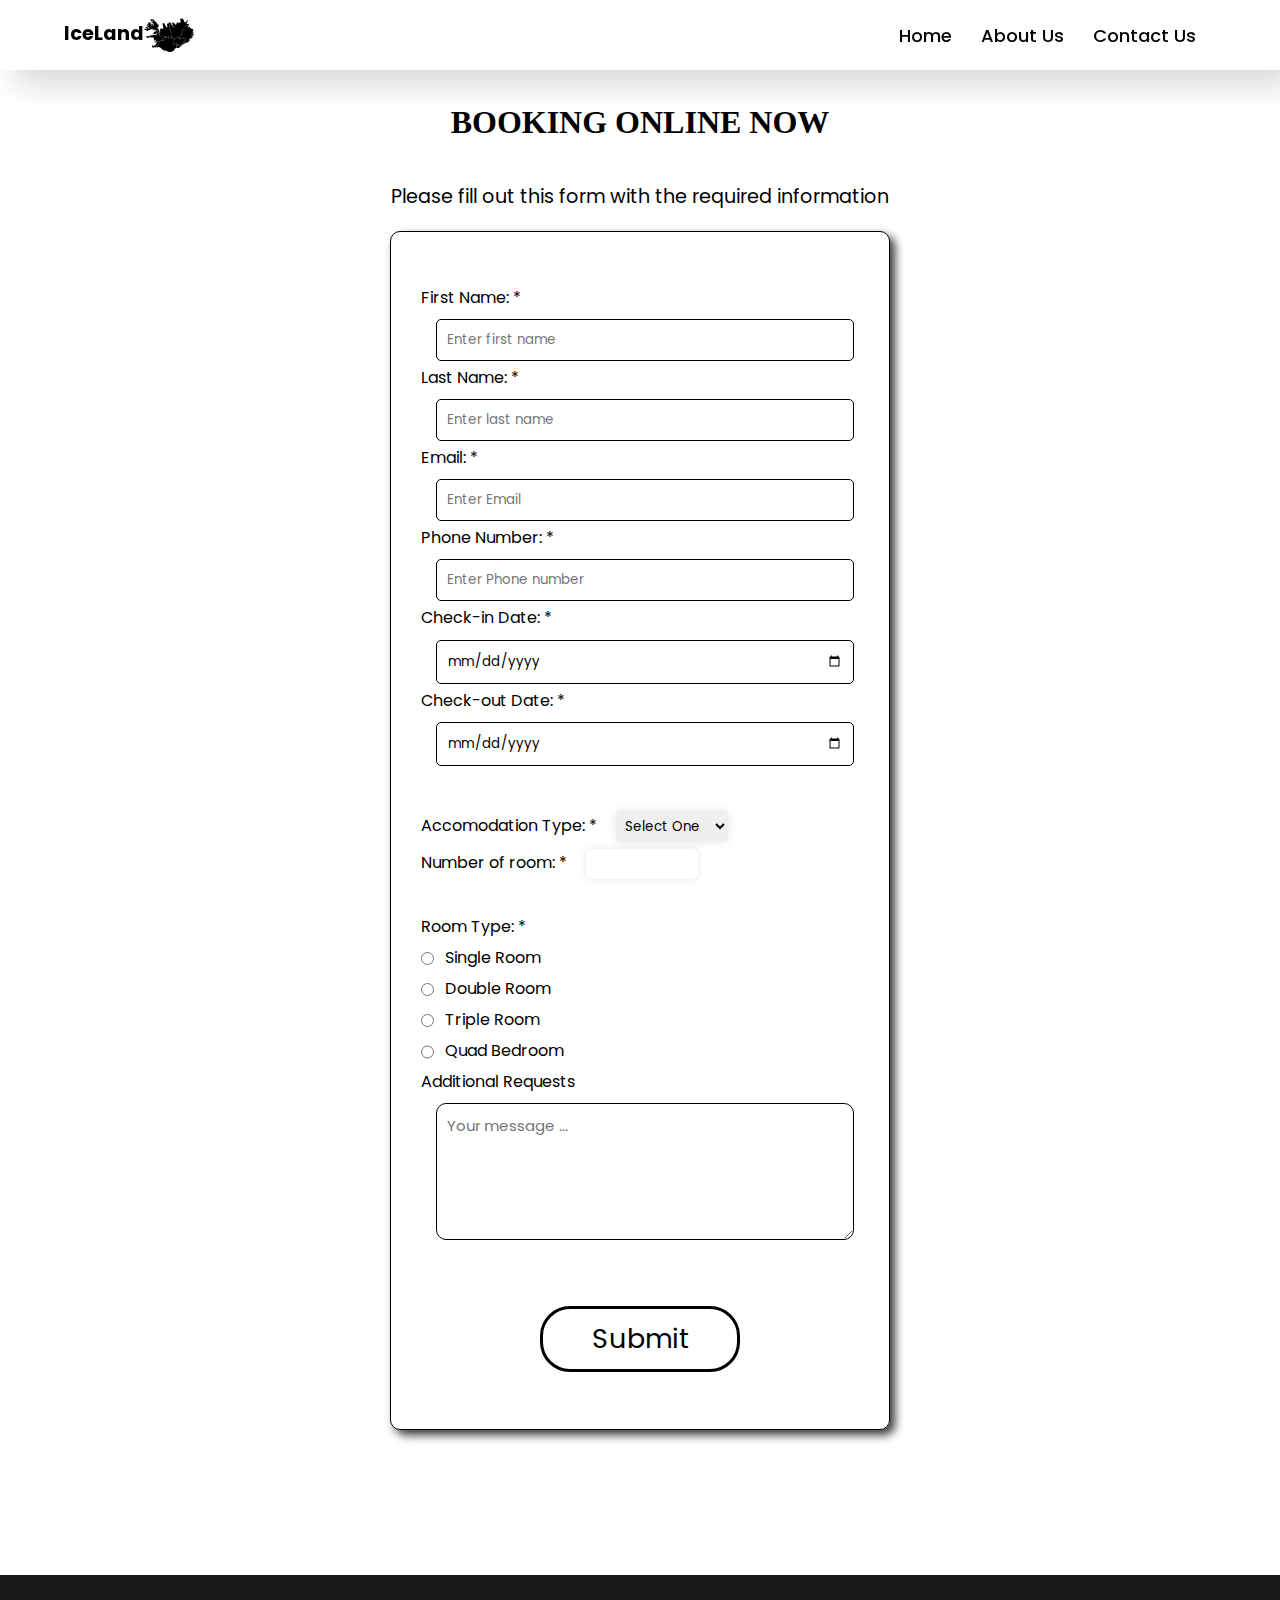
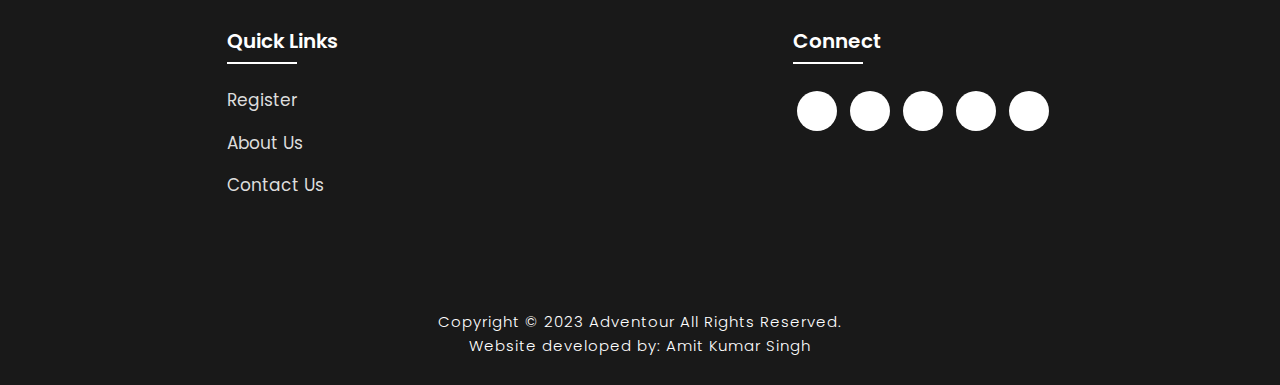
<file: _projectTourism/Iceland-website/booking.html>
<!DOCTYPE html>
<html lang="en">

<head>
    <meta charset="UTF-8" />
    <meta http-equiv="X-UA-Compatible" content="IE=edge" />
    <meta name="viewport" content="width=device-width, initial-scale=1.0" />
    <title>Register Here</title>
    <link rel="icon" href="./assets/files/logo.png" />
    <link rel="stylesheet" type="text/css" href="public/sass/style1.css" />
    <link rel="stylesheet" type="text/css" href="public/sass/booking.css" />
    <link rel="preconnect" href="https://fonts.googleapis.com" />
    <link rel="preconnect" href="https://fonts.gstatic.com" crossorigin />
    <link
        href="https://fonts.googleapis.com/css2?family=Paytone+One&family=Poppins:wght@100;200;300;400;500;600;700;800;900&display=swap"
        rel="stylesheet" />
</head>

<body>
    <div>
        <nav>
            <div class="logo">
                <h4>IceLand</h4>
                <img src="public/images/logo/iceland.svg" alt="Logo" title="FirstFlight Travels" style="width: 50px;">
            </div>
            <ul class="navbar">
                <li>
                    <a href="index.html">Home</a>
                    <a href="./info.html">About Us</a>
                    <a href="./contact.html">Contact Us</a>
                </li>
            </ul>
        </nav>
    </div>

    <div class="booking">
        <h1>Booking Online Now</h1>
        <p>Please fill out this form with the required information</p>
        <form action="">
            <fieldset>
                <label>First Name: *
                    <input type="text" class="data" name="firstname" placeholder="Enter first name" required /></label>
                <label>Last Name: *
                    <input type="text" name="lastname" placeholder="Enter last name" required />
                </label>
                <label>Email: *
                    <input type="email" name="email" placeholder="Enter Email" required />
                </label>
                <label>Phone Number: *
                    <input type="text" name="phone" placeholder="Enter Phone number" required />
                </label>

                <label>Check-in Date: *
                    <input type="date" name="check-in-date" required />
                </label>
                <label>Check-out Date: *
                    <input type="date" name="check-out-date" required />
                </label>
            </fieldset>
            <fieldset>
                <label> Accomodation Type: *
                    <select name="accomodation" id="accomodation">
                        <option value="">Select One</option>
                        <option value="1">Hotel</option>
                        <option value="2">Self-Catered</option>
                        <option value="3">Hostel</option>
                        <option value="4">Guesthouse</option>
                    </select>
                </label><br>

                <label>Number of room: * <input type="number" name="age" min="1" max="120" class="room" /><br><br>
                    <label>Room Type: * <br>
                        <label>
                            <input type="radio" name="room-type" class="inline" /> Single Room
                        </label><br>
                        <label>
                            <input type="radio" name="room-type" class="inline" /> Double Room
                        </label><br>
                        <label>
                            <input type="radio" name="room-type" class="inline" /> Triple Room
                        </label><br>
                        <label>
                            <input type="radio" name="room-type" class="inline" /> Quad Bedroom
                        </label>
                    </label>
                </label><br>

                <label>Additional Requests
                    <textarea name="additional" rows="5" cols="30" placeholder="Your message ..."></textarea>
                </label>
            </fieldset>
            <input type="submit" value="Submit" ONCLICK="alert('Booked successfully! \nEnjoy your journey')" class="submit-btn" />
           
        </form>
    </div>
       
</body>

<!-- Footer -->

<section class="footer">
    <div class="foot">
        <div class="footer-content">
            <div class="footlinks">
                <h4>Quick Links</h4>
                <ul>
                    <li><a href="./booking.html">Register</a></li>
                    <li><a href="./info.html">About Us</a></li>
                    <li><a href="./contact.html">Contact Us</a></li>
                </ul>
            </div>

            <div class="footlinks">
                <h4>Connect</h4>
                <div class="social">
                    <a href="https://www.facebook.com/profile.php?id=100007787415175" target="_blank"><i
                            class='bx bxl-facebook'></i></a>
                    <a href="https://www.instagram.com/iamit010/" target="_blank"><i class='bx bxl-instagram'></i></a>
                    <a href="https://twitter.com/sarcasmit_" target="_blank"><i class='bx bxl-twitter'></i></a>
                    <a href="https://www.linkedin.com/in/amit-kumar-singh-475b36212/" target="_blank"><i
                            class='bx bxl-linkedin'></i></a>
                    <a href="https://github.com/iamit010" target="_blank"><i class='bx bxl-github'></i></a>
                </div>
            </div>

        </div>
    </div>

    <div class="end">
        <p>Copyright © 2023 Adventour All Rights Reserved.<br>Website developed by: Amit Kumar Singh</p>
    </div>
</section>

<!-- Javascript -->

<script>
    let calendar = document.querySelector('.calendar')

    const month_names = ['January', 'February', 'March', 'April', 'May', 'June', 'July', 'August', 'September', 'October', 'November', 'December']

    isLeapYear = (year) => {
        return (year % 4 === 0 && year % 100 !== 0 && year % 400 !== 0) || (year % 100 === 0 && year % 400 === 0)
    }

    getFebDays = (year) => {
        return isLeapYear(year) ? 29 : 28
    }

    generateCalendar = (month, year) => {

        let calendar_days = calendar.querySelector('.calendar-days')
        let calendar_header_year = calendar.querySelector('#year')

        let days_of_month = [31, getFebDays(year), 31, 30, 31, 30, 31, 31, 30, 31, 30, 31]

        calendar_days.innerHTML = ''

        let currDate = new Date()
        if (month > 11 || month < 0) month = currDate.getMonth()
        if (!year) year = currDate.getFullYear()

        let curr_month = `${month_names[month]}`
        month_picker.innerHTML = curr_month
        calendar_header_year.innerHTML = year

        // get first day of month

        let first_day = new Date(year, month, 1)

        for (let i = 0; i <= days_of_month[month] + first_day.getDay() - 1; i++) {
            let day = document.createElement('div')
            if (i >= first_day.getDay()) {
                day.classList.add('calendar-day-hover')
                day.innerHTML = i - first_day.getDay() + 1
                day.innerHTML += `<span></span>
                                <span></span>
                                <span></span>
                                <span></span>`
                if (i - first_day.getDay() + 1 === currDate.getDate() && year === currDate.getFullYear() && month === currDate.getMonth()) {
                    day.classList.add('curr-date')
                }
            }
            calendar_days.appendChild(day)
        }
    }

    let month_list = calendar.querySelector('.month-list')

    month_names.forEach((e, index) => {
        let month = document.createElement('div')
        month.innerHTML = `<div data-month="${index}">${e}</div>`
        month.querySelector('div').onclick = () => {
            month_list.classList.remove('show')
            curr_month.value = index
            generateCalendar(index, curr_year.value)
        }
        month_list.appendChild(month)
    })

    let month_picker = calendar.querySelector('#month-picker')

    month_picker.onclick = () => {
        month_list.classList.add('show')
    }

    let currDate = new Date()

    let curr_month = {
        value: currDate.getMonth()
    }
    let curr_year = {
        value: currDate.getFullYear()
    }

    generateCalendar(curr_month.value, curr_year.value)

    document.querySelector('#prev-year').onclick = () => {
        --curr_year.value
        generateCalendar(curr_month.value, curr_year.value)
    }

    document.querySelector('#next-year').onclick = () => {
        ++curr_year.value
        generateCalendar(curr_month.value, curr_year.value)
    }
</script>

<script>
    var slideIndex = 1;
    showDivs(slideIndex);

    function plusDivs(n) {
        showDivs(slideIndex += n);
    }

    function showDivs(n) {
        var i;
        var x = document.getElementsByClassName("mySlides");
        if (n > x.length) {
            slideIndex = 1
        }
        if (n < 1) {
            slideIndex = x.length
        }
        for (i = 0; i < x.length; i++) {
            x[i].style.display = "none";
        }
        x[slideIndex - 1].style.display = "block";
    }
</script>
</body>

</html>
</file>
<file: _projectTourism/Iceland-website/public/sass/style1.css>
* {
  padding: 0;
  margin: 0;
  box-sizing: border;
  font-family: "Poppins", sans-serif;
  text-decoration: none;
  list-style: none;
  scroll-behavior: smooth;
}

/* body {
  width: 100%;
  height: 100vh;
  background-image: url(/home/malachy/Documents/Code/2024/Web/project/_projectTourism/Iceland-website/public/images/iceland-2035439_1280-e1612560426591.jpg);
  background-position: center;
  background-size: cover;
  padding-left: 8%;
  padding-right: 8%;
} */
/* Home page */

.banner {
  width: 100%;
  height: 100vh;
  overflow: hidden;
  display: flex;
  justify-content: center;
  align-items: center;
}

.banner video {
  position: absolute;
  top: 0;
  left: 0;
  object-fit: cover;
  width: 100%;
  height: 100%;
  pointer-events: none;
}

.content {
  position: relative;
  z-index: 1;
  width: 100%;
  height: 100vh;
  background-image: linear-gradient(rgba(1, 0, 5, 0.3), rgba(4, 1, 17, 0.3));
}

nav {
  width: 100%;
  position: fixed;
  background: white;
  box-shadow: 15px 15px 30px rgba(0, 0, 0, 15%);
  display: flex;
  align-items: center;
  justify-content: space-between;
}

.material-symbols-outlined {
  font-variation-settings: "FILL" 0, "wght" 400, "GRAD" 0, "opsz" 48;
}

nav .logo {
  display: flex;
  width: 60px;
  margin: 2vh;
  margin-left: 5%;
}

nav ul li {
  list-style: none;
  display: inline-block;
  margin-left: 40px;
}

.navbar {
  display: block;
  margin-right: 8vh;
}

.navbar a {
  color: rgb(5, 5, 5);
  font-size: 18px;
  padding: 15px 12px;
  border-radius: 4px;
  font-weight: 500;
  text-decoration: none;
  transition: ease 0.4s;
}

.icons {
  background-color: #101010;
}

.material-symbols-outlined {
  font-variation-settings: "FILL" 0, "wght" 400, "GRAD" 0, "opsz" NaN;
}

nav ul li a {
  text-decoration: none;
  color: rgb(255, 255, 255);
  font-size: 17px;
}

.title {
  text-decoration: none;
  font-size: 4vh;
  color: rgb(255, 255, 255);
  padding: 14px 17px;
  margin-top: 25vh;
  text-align: center;
  vertical-align: center;
}

.title h1 {
  font-size: 10vh;
  text-shadow: 2px black;
  transition: ease 0.3s;
}

.title h1:hover {
  color: transparent;
  -webkit-text-stroke: 1px white;
}

.material-symbols-outlined {
  font-variation-settings: "FILL" 0, "wght" 400, "GRAD" 0, "opsz" 20;
}

.button {
  display: inline-block;
  position: static;
  font-size: 12px;
  padding: 10px 30px;
  color: rgb(21, 74, 74);
  box-shadow: -1px 3px 3px 0 rgba(80, 80, 80, 0.2);
  background-color: white;
  border-radius: 20px;
  text-decoration: none;
  flex-wrap: wrap;
  transition: all 0.3ms ease;
}

.button:hover {
  color: white;
  background-color: #d9d4d4;
  box-shadow: -1px 6px 10px 0 rgba(120, 60, 20, 0.2);
  padding: 10px 30px;
}

/* Services */

.text h2 {
  font-size: 40px;
  font-weight: 650;
  margin-top: 40px;
  margin-bottom: 10px;
  line-height: 2;
  text-align: center;
}

.rowitems {
  display: grid;
  grid-template-columns: repeat(auto-fit, minmax(100px, auto));
  gap: 85px;
  align-items: center;
  text-align: center;
  margin-top: 25px;
  margin-left: 350px;
  margin-right: 350px;
  margin-bottom: 1px;
  gap: 2px;
}

.container-box {
  width: 150px;
  margin-bottom: 20px;
  height: 234px;
  border: 1px solid #d3d3d3;
  border-radius: 5px;
  padding: 10px;
  transition: all 0.7s ease 0s; 
  cursor: pointer;
}

.container-image img {
  height: 50px;
  width: 50px;
  padding: 10px;
  margin-bottom: 15px;
}

.container-box h4 {
  font-size: 20px;
  margin-bottom: 5px;
  font-weight: 550;
}

.container-box p {
  font-size: 16px;
  color: #808080;
}

.container-box:hover {
  transform: translateX(3px);
  box-shadow: 5px 20px 50px rgba(78, 78, 78, 0.1);
  border: 1px solid transparent;
  border-radius: 0px;
}

/* Packages */

.package {
  display: grid;
  padding: 10px;
  gap: 2px;
}

.package2 {
  display: grid;
  padding: 10px;
  gap: 0px;
}

.package-title {
  text-align: center;
}

.package-title h2 {
  font-size: 30px;
  font-weight: 650;
  padding-bottom: 10px;
  line-height: 2;
}

.package-content {
  border-radius: 15px;
  padding: 25px;
  padding-right: 50px;
  display: flex;
  background: linear-gradient(#445056, #47addd 45%, #fff 45%, #fff 100%);
  box-shadow: 10px 10px 15px #3b3737;
  margin-top: 5px;
  margin-left: 149px;
  margin-right: 149px;
  margin-bottom: 1px;
  gap: 15px;
}

.package2-content {
  border-radius: 15px;
  padding: 25px;
  padding-right: 50px;
  display: flex;
  background: linear-gradient(#445056, #47addd 45%, #fff 45%, #fff 100%);
  box-shadow: 10px 10px 15px #3b3737;
  margin-top: 5px;
  margin-left: 149px;
  margin-right: 149px;
  margin-bottom: 1px;
  gap: 15px;
}

.pack4-content {
  background-color: #fdf5f5;
  border-radius: 5px;
  background-image: url("https://akam.cdn.jdmagicbox.com/images/icontent/flight/landing-page_3jan-2x.png");
  padding: 25px;
  padding-right: 50px;
  display: flex;
  margin-top: 5px;
  margin-left: 199px;
  margin-right: 199px;
  margin-bottom: 1px;
  gap: 15px;
}

.pack5-content {
  background-color: #fdf5f5;
  border-radius: 15px;
  background-image: url("https://images.pexels.com/photos/1122640/pexels-photo-1122640.jpeg?auto=compress&cs=tinysrgb&w=1260&h=750&dpr=1");
  box-shadow: 10px 10px 15px #3b3737;
  padding: 25px;
  padding-right: 50px;
  display: flex;
  margin-top: 5px;
  margin-left: 149px;
  margin-right: 149px;
  margin-bottom: 1px;
  gap: 15px;
}

.text-block {
  margin-bottom: 40px;
  color: #fff;
  position: absolute;
  margin-bottom: 150px;
  text-align: left;
}

.image {
  margin-top: 50px;
  position: relative;
  transition: all 0.3s cubic-bezier(0.445, 0.05, 0.55, 0.95);
  cursor: pointer;
  filter: brightness(95%);
}

.image img {
  width: 100%;
  height: 200px;
  border-radius: 15px;
}

.image h3 {
  color: white;
  position: absolute;
  font-size: 15px;
  font-weight: 500;
  text-align: center;
  bottom: 10px;
  right: 25px;
}

.image:hover {
  filter: brightness(120%);
  transform: scale(1.03);
}

/* Button */

.btn {
  display: inline-block;
  padding: 10px;
  width: 140px;
  font-weight: 500px;
  color: rgb(0, 0, 0);
  background-color: whitesmoke;
  margin-top: 30px;
  border-radius: 10px;
  transition: ease 0.3s;
}
.btn a{
  font-size: medium;
  font-weight: 600;
color: black;
}
.btn:hover{
  box-shadow: 5px 5px 10px #3b3737;
}

/* Locations */

.location-content {
  display: flex;
  justify-content: space-around;
  flex-wrap: wrap;
}

.col-content {
  position: relative;
  filter: brightness(95%);
  transition: all 0.3s cubic-bezier(0.445, 0.05, 0.55, 0.95);
}

.col-content img {
  margin-bottom: 10px;
  height: 300px;
  border-radius: 27px;
  width: 100%;
}

.col-content h5 {
  position: absolute;
  font-size: 15px;
  color: white;
  font-weight: 500;
  left: 20px;
  bottom: 105px;
  cursor: pointer;
}

.col-content p {
  position: absolute;
  font-size: 10px;
  color: white;
  left: 20px;
  bottom: 80px;
  cursor: pointer;
}

.col-content:hover {
  filter: brightness(120%);
  transform: scale(1.03);
  cursor: pointer;
}

/* Newsletter */

.newsletter {
  display: flex;
  flex-wrap: wrap;
  align-items: center;
  justify-content: space-around;
}

.newstext h2 {
  margin-top: 100px;
  font-size: 38px;
}

.newstext p {
  font-size: 20px;
  color: #4c4c4c;
}

.newsletter form {
  margin-top: 100px;
  width: 100%;
  position: relative;
}

.newsletter form input:first-child {
  display: inline-block;
  width: 300px;
  font-size: 17px;
  outline: none;
  border: none;
  border-radius: 20px;
  padding: 20px 150px 20px 30px;
  box-shadow: 5px 10px 30px rgb(85 85 85 / 20%);
}

.newsletter form input:last-child {
  display: inline-block;
  position: absolute;
  outline: none;
  border: 2px solid transparent;
  border-radius: 20px;
  color: white;
  background-color: #191919;
  padding: 14px 30px;
  cursor: pointer;
  font-size: 17px;
  font-weight: 450;
  top: 6px;
  right: 6px;
  transition: ease 0.3s;
}

.newsletter form input:last-child:hover {
  border: 2px solid rgb(21, 74, 74);
  background-color: white;
  color: rgb(21, 74, 74);
}

/* Footer */

.footer {
  background: inherit;
  margin-top: 80px;
  background-color: #191919;
}

.foot {
  padding: 20px 0;
}

.footer-content {
  display: flex;
  flex-wrap: wrap;
  justify-content: space-around;
}

.footlinks h4 {
  margin-top: 30px;
  font-size: 20px;
  font-weight: 600;
  color: white;
  margin-bottom: 30px;
  position: relative;
}

.footlinks h4::before {
  content: "";
  position: absolute;
  height: 2px;
  width: 70px;
  left: 0;
  bottom: -7px;
  background: white;
}

.footlinks ul li {
  margin-bottom: 15px;
}

.footlinks ul li a {
  font-size: 17px;
  color: #dddddd;
  display: block;
  transition: ease 0.3s;
}

.footlinks ul li a:hover {
  transform: translate(6px);
  color: white;
}

.social a {
  font-size: 25px;
  margin: 4px;
  height: 40px;
  width: 40px;
  color: rgb(21, 74, 74);
  background-color: white;
  display: inline-flex;
  justify-content: center;
  align-items: center;
  border-radius: 20px;
  transition: ease 0.3s;
}

.social a:hover {
  transform: scale(1.2);
}

.end {
  text-align: center;
  padding-top: 60px;
  padding-bottom: 12px;
}

.end p {
  font-size: 15px;
  color: white;
  letter-spacing: 1px;
  font-weight: 300;
}

/* About Us */

.aboutbody {
  background-color: white;
}

.about {
  width: 100%;
  padding: 110px 0px;
}

.about img {
  position: static;
  border-radius: 55%;
  height: auto;
  width: 200px;
}

.abt-text {
  width: 900px;
}

.abt-text h1 {
  font-size: 50px;
  color: #191919;
  margin-bottom: 10px;
  letter-spacing: 1px;
}

.abt-text h1 span {
  letter-spacing: 1px;
}

.abt-text p {
  padding: 10px;
  margin-right: 150px;
  text-align: justify;
  color: black;
  font-size: 15px;
  margin-bottom: 45px;
  line-height: 30px;
  letter-spacing: 1px;
}

.main {
  width: 1130px;
  max-width: 95%;
  margin: 0 auto;
  display: flex;
  align-items: center;
  justify-content: space-around;
}

.connectbtn {
  display: inline-block;
  background-color: #191919;
  font-size: 18px;
  color: white;
  font-weight: bold;
  padding: 13px 30px;
  border-radius: 20px;
  transition: ease 0.4s;
  border: 2px solid transparent;
  letter-spacing: 1px;
}

.connectbtn:hover {
  background-color: transparent;
  font-size: 18px;
  color: #191919;
  font-weight: bold;
  border: 2px solid green;
}

.connect-section {
  margin-top: 26px;
}

.social-icons a {
  height: 40px;
  width: 40px;
  margin: 4px;
  font-size: 30px;
  color: #101010;
  background-color: white;
  border-radius: 20px;
  display: inline-flex;
  justify-content: center;
  align-items: center;
  transition: ease 0.3s;
}

.social-icons a:hover {
  transform: scale(1.2);
}

/* Contact Us */

.contactbody {
  background-color: white;
  background-repeat: no-repeat;
  background-size: cover;
}

.contact {
  padding: 110px 20%;
  height: 100%;
  min-height: 100vh;
}

.contact h1 {
  text-decoration: wavy;
  font-size: 50px;
  color: #191919;
  margin-bottom: 10px;
  letter-spacing: 1px;
}

.contact h1 span {
  letter-spacing: 1px;
}

.contact p {
  padding: 10px;
  margin-right: 150px;
  text-align: justify;
  color: black;
  font-size: 15px;
  margin-bottom: 45px;
  line-height: 30px;
  letter-spacing: 1px;
}

.contact-form {
  grid-template-columns: auto auto auto;
  gap: 5%;
  padding: 35px;
  margin-top: 50px;
  margin-left: 35px;
  border-radius: 10px;
  font-size: 12px;
  color: black;
  background-color: white;
  box-shadow: 5px 5px 10px #3b3737;
  margin-right: 40%;
}

.contact-form form input,
form textarea {
  width: 100%;
  padding: 10px;
  border: 1px solid black;
  outline: none;
  font-size: 15px;
  color: black;
  margin-bottom: 10px;
  border-radius: 10px;
}

.contact-form form .submit-btn {
  display: inline-block;
  background-color: #313131;
  font-size: 27px;
  color: white;
  font-weight: 600px;
  border: 2px solid transparent;
  border-radius: 40px;
  width: 220px;
  cursor: pointer;
  transition: ease 0.2s;
}

.contact-form form .submit-btn:hover {
  border: 2px solid green;
  font-size: 27px;
  color: #191919;
  font-weight: 600px;
  background-color: transparent;
}
</file>
<file: _projectTourism/Iceland-website/public/sass/booking.css>
/* Registration */

* {
    padding: 0;
    margin: 0;
    box-sizing: border-box;
}

body {
    margin: 0;
    background-repeat: no-repeat;
    background-size: cover;
    font-family: 'Open Sans', sans-serif;
    font-size: 1.2rem;
    line-height: 1.618;
    font-family: sans-serif;
}

.booking{
    padding: 65px;
}

:root {
    --dark-body: #4d4c5a;
    --dark-main: #141529;
    --dark-second: #79788c;
    --dark-hover: #323048;
    --dark-text: #f8fbff;
    --light-body: #f3f8fe;
    --light-main: #fdfdfd;
    --light-second: #c3c2c8;
    --light-hover: #edf0f5;
    --light-text: #151426;
    --blue: #007497;
    --white: #fff;
    --shadow: rgba(100, 100, 111, 0.2) 0px 7px 29px 0px;
    --font-family: cursive;
}

.light {
    --bg-body: var(--light-body);
    --bg-main: var(--light-main);
    --bg-second: var(--light-second);
    --color-hover: var(--light-hover);
    --color-txt: var(--light-text);
}

@import url('https://fonts.googleapis.com/css2?family=Merriweather&family=Open+Sans&display=swap');
*,
*::before,
*::after {
    box-sizing: border-box;
}

h1 {
    font-size: 2rem;
    font-family: 'Times New Roman', Times, serif;
    text-transform: uppercase;
}

h1,
p {
    margin: 1em auto;
    text-align: center;
}

form {
    
    box-shadow: 5px 5px 10px #3b3737;
    border: 1px solid black;
    border-radius: 10px;
    width: 60vw;
    max-width: 500px;
    min-width: 300px;
    margin: 0 auto;
    padding: 30px;
}

fieldset {
    margin-right: 20px;
    border: none;
    padding: 1.2rem 0;
}

label {
    font-size: 16px;
}

.inline {
    
    width: unset;
    margin: 0 0.5em 0 0;
    vertical-align: middle;
}

#accomodation{
    position: static;
}

input,
textarea,
select {
    padding: 10px;
    margin: 7px 0 0 15px;
    width: 100%;
    min-height: 2em;
}

select,
.room {
    width: 7rem;
    padding: 5px;
    border: none;
    box-shadow: rgba(0, 0, 0, .1) 0 0 8px;
}

select {
    color: black;
    position: relative;
    border-radius: 5px;
    display: inline-block;
}

input,
textarea {
    border: 1px solid black;
    border-radius: 5px;
    background-color: white;
}

.submit-btn {
    display: block;
    padding: 10px;
    width: 10%;
    margin: 1em auto;
    border: 3px solid black;
    border-radius: 30px;
    font-size: 27px;
    text-decoration: solid;
    background-color: white;
    min-width: 200px;
    transition: ease 0.20s;
}

.submit-btn:hover{
    cursor: pointer;
    color: darkgreen;
    border: 3px solid darkgreen;
}
</file>
